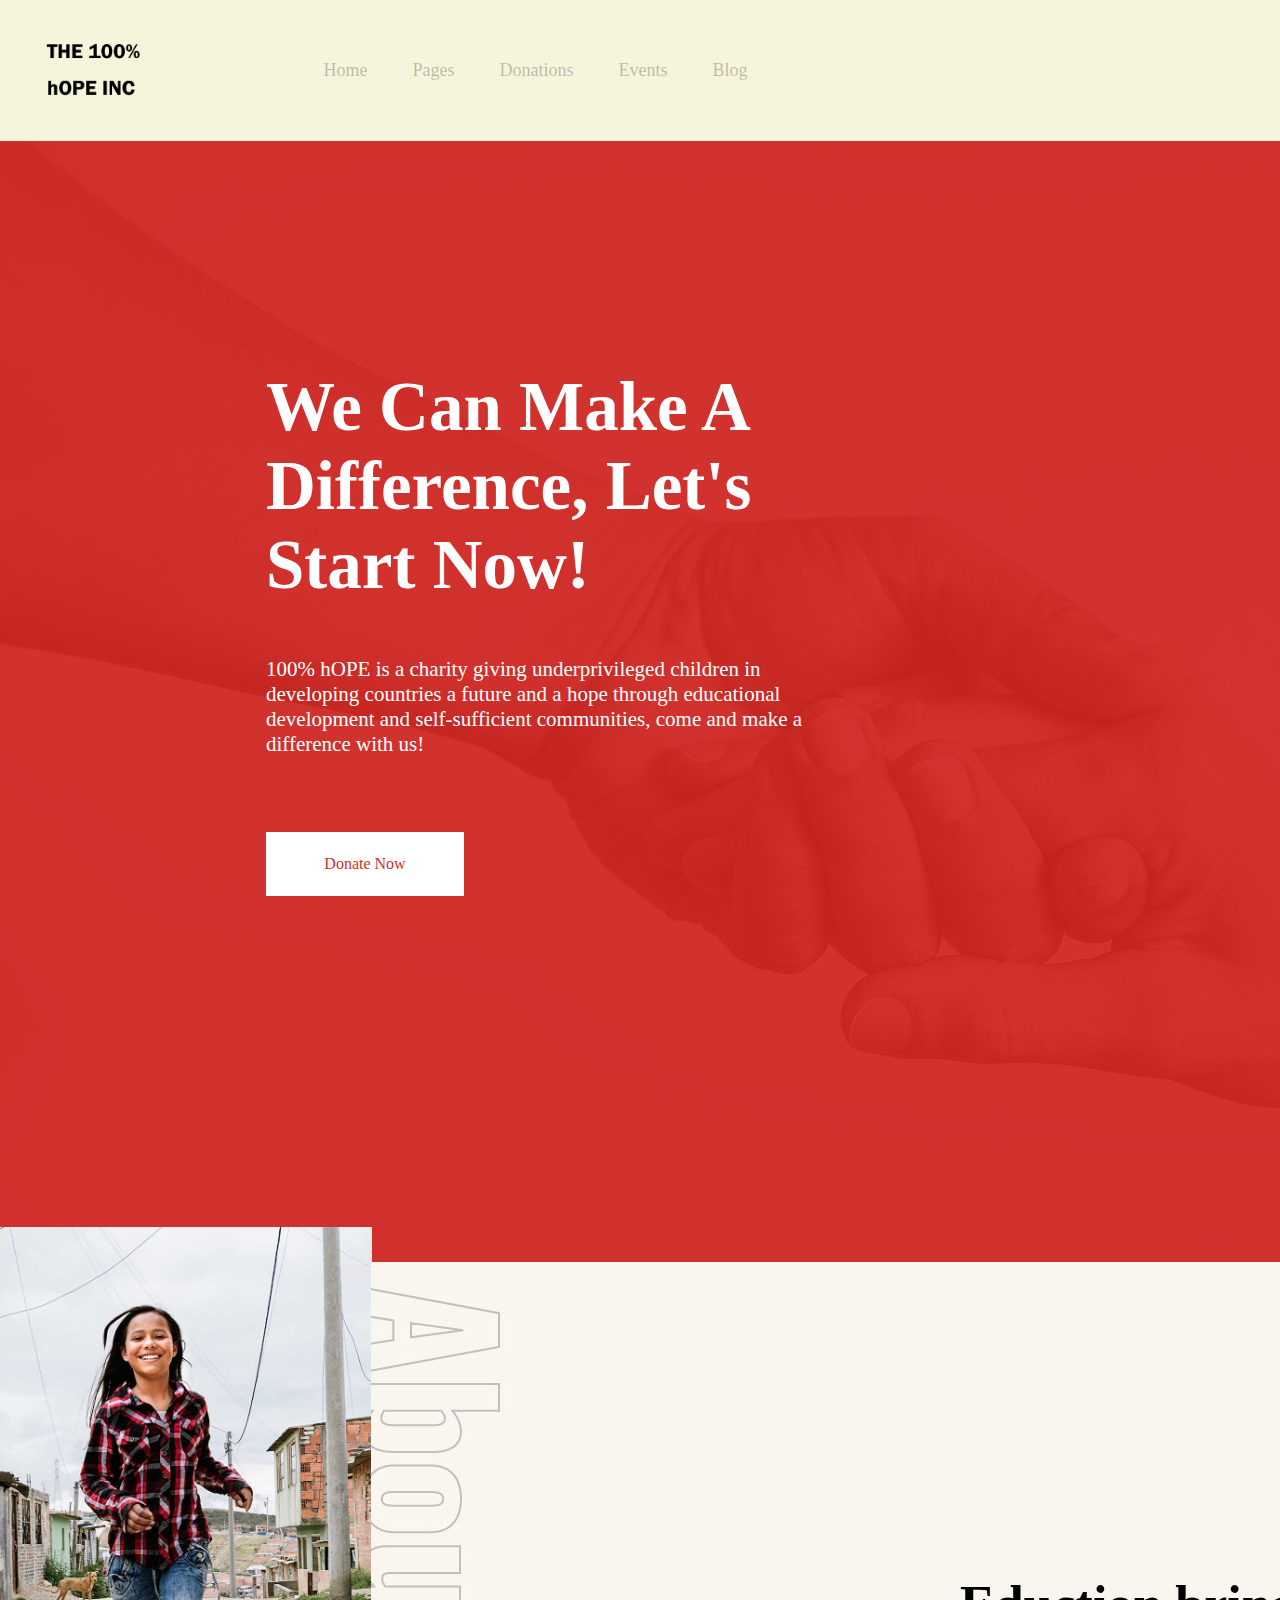
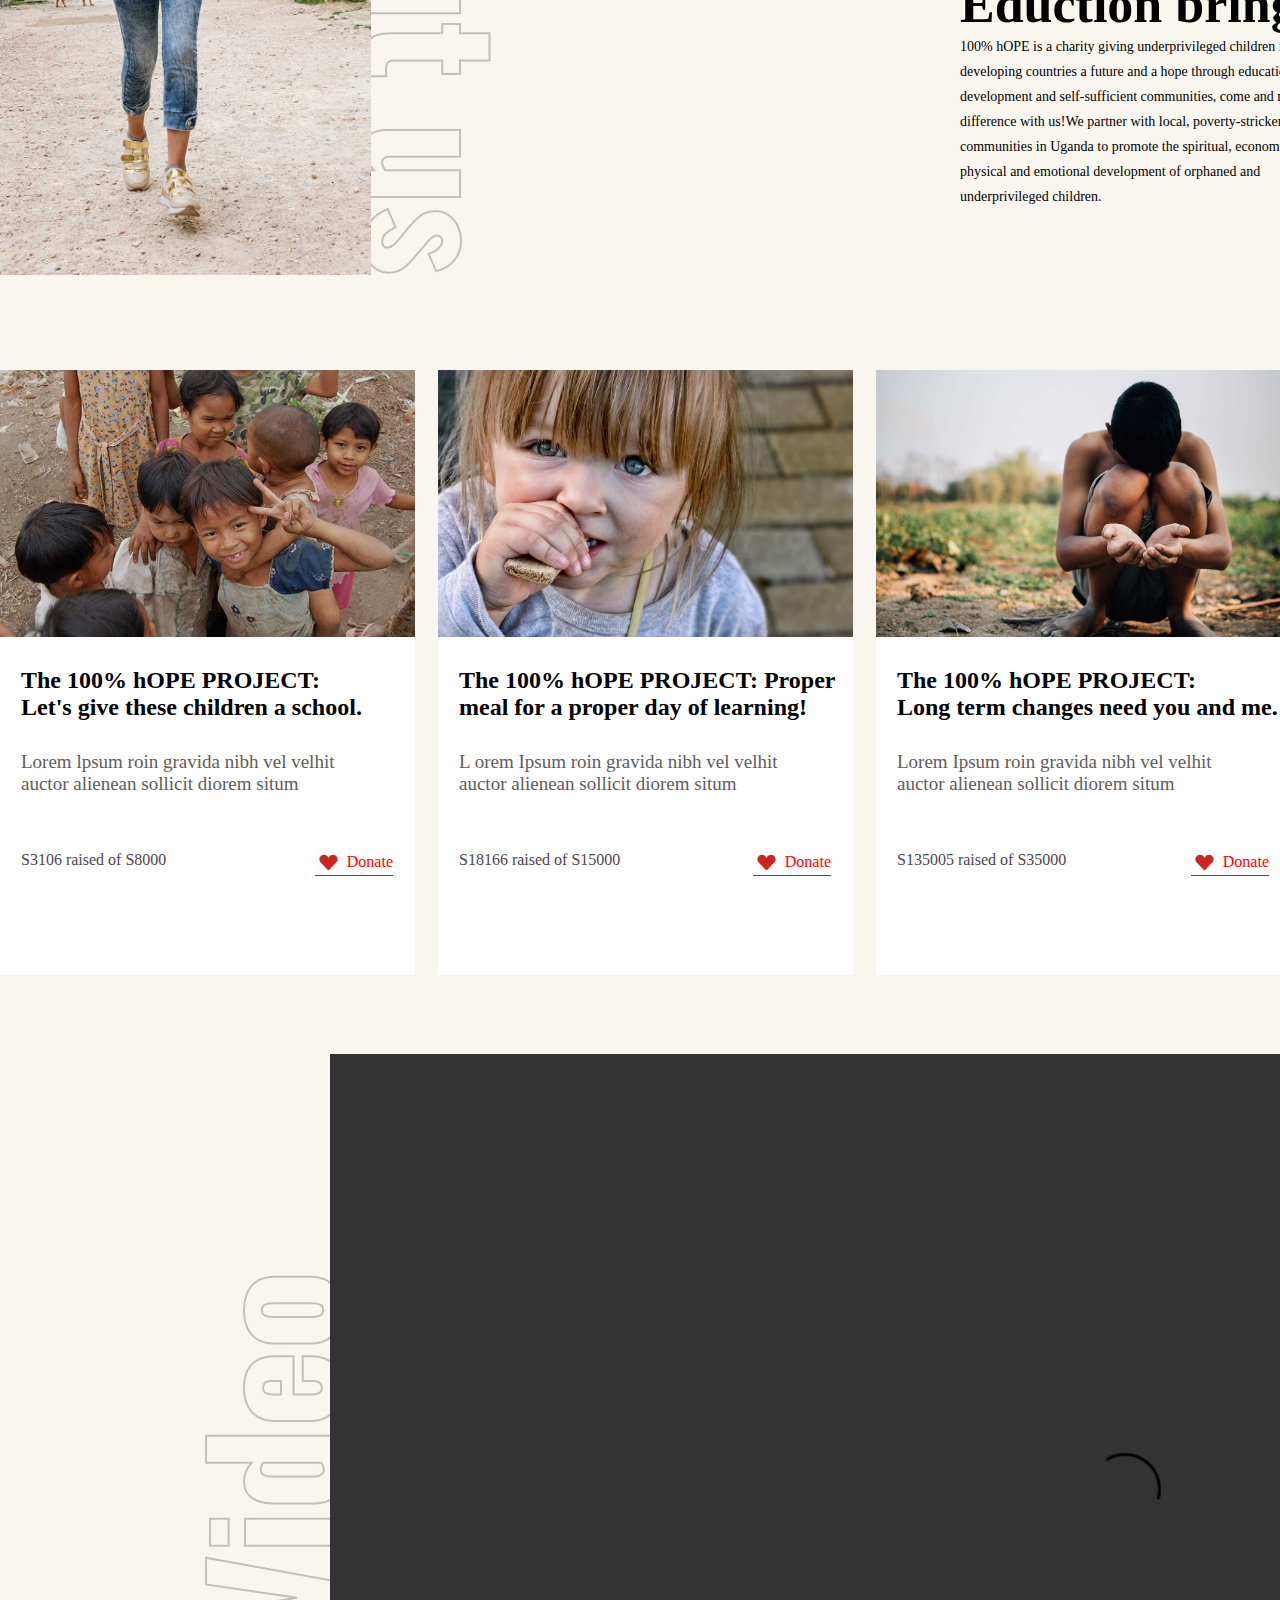
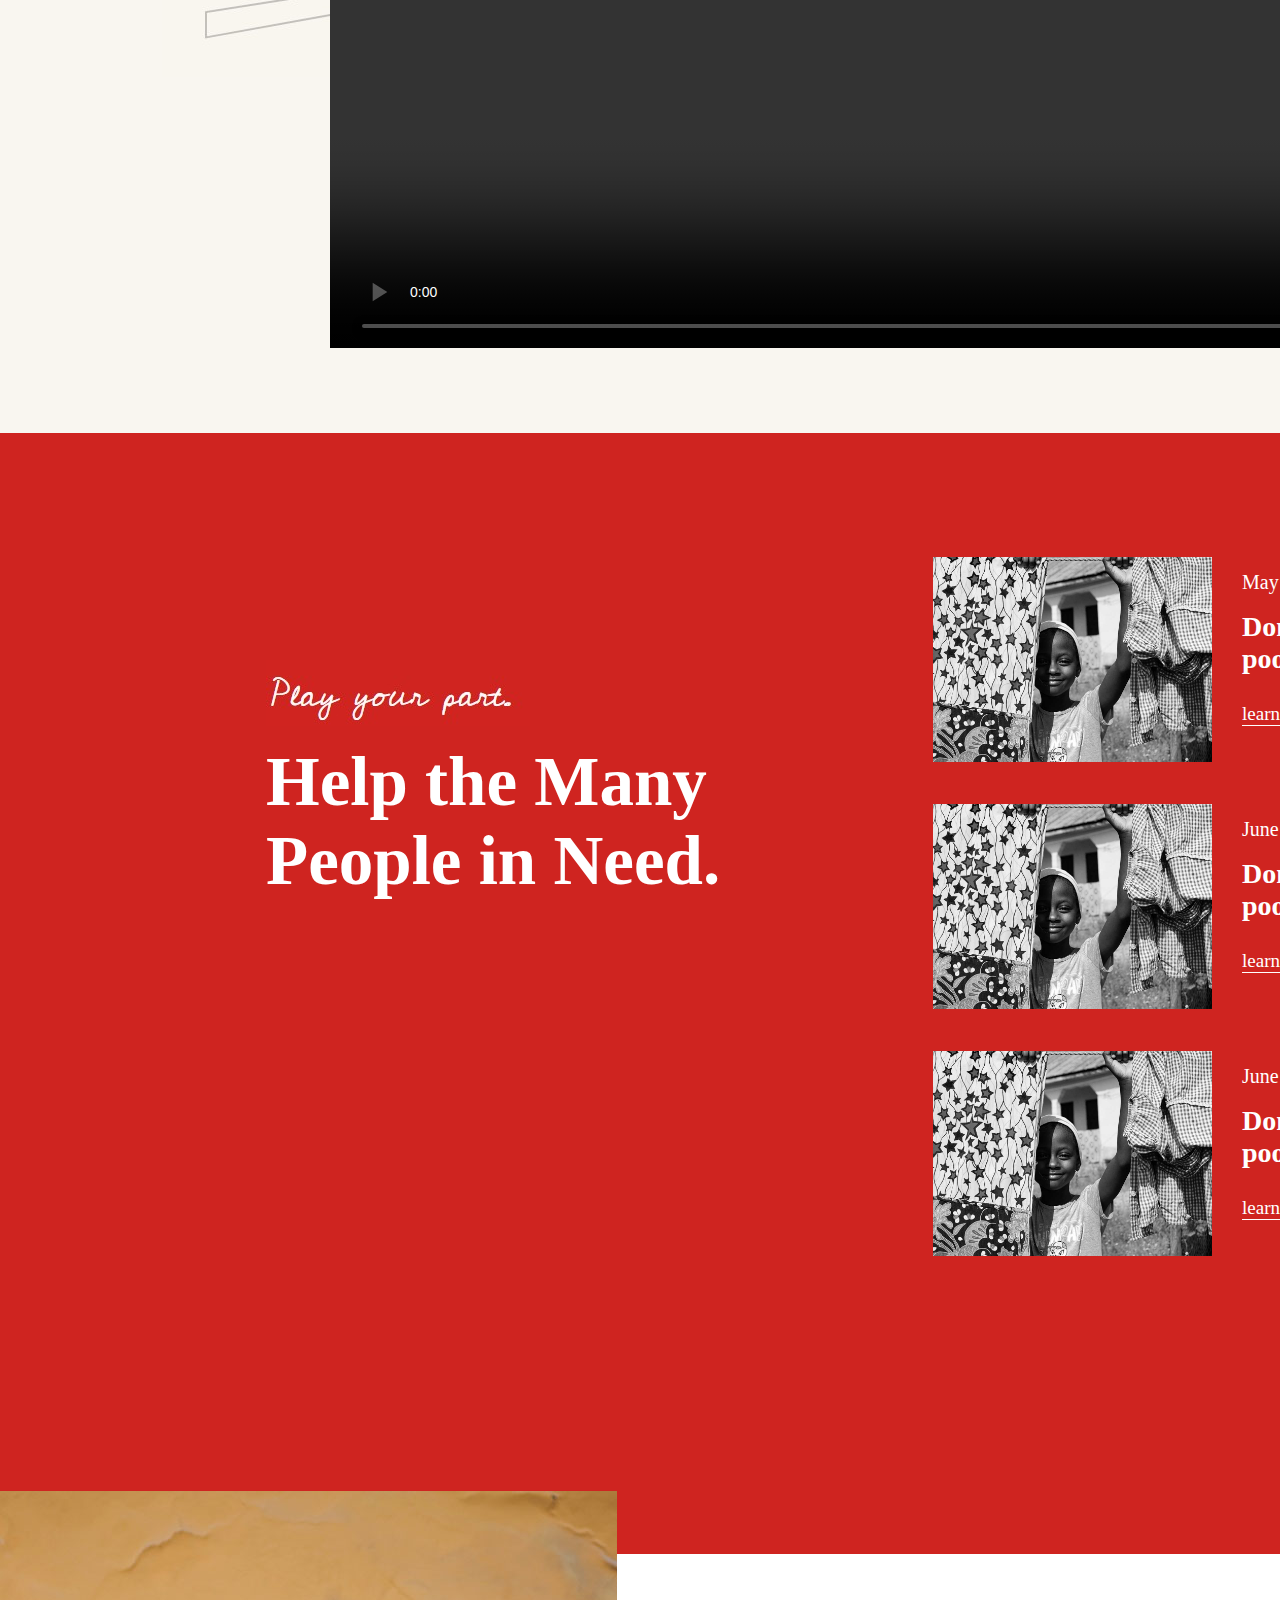
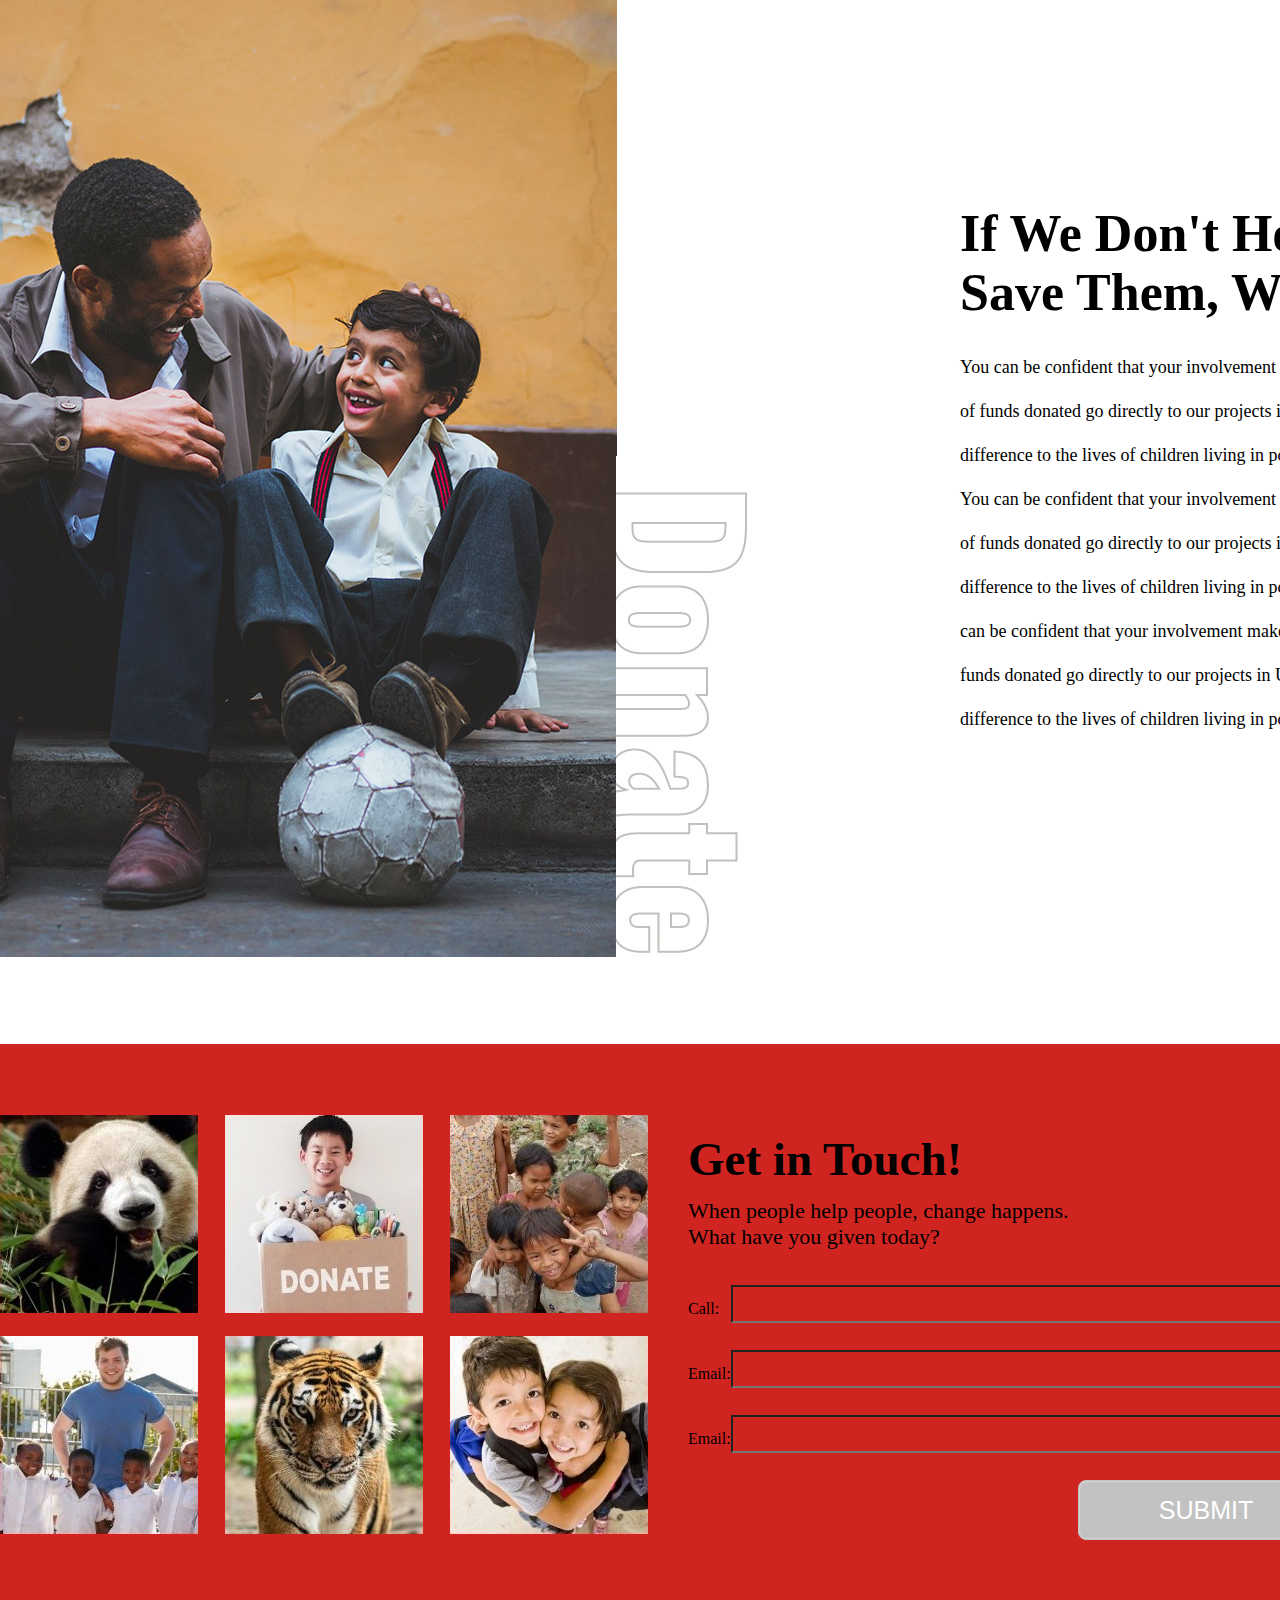
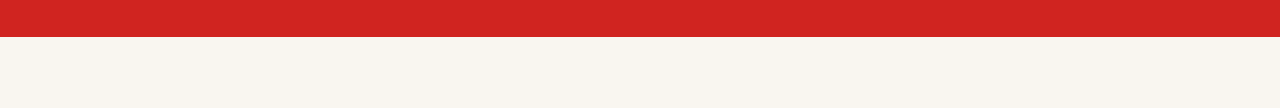
<file: index.html>
<!DOCTYPE html>
<html>

<head>
    <meta charset="UTF-8">
    <meta name="viewport" content="width=device-width, initial-scale=1.0">
    <title>Document</title>
    <link rel="stylesheet" href="./css/index.css">
    <link rel="stylesheet" href="./css/com.css">
</head>

<body>
    <div class="big-box" style=" background-color: beige;">
        <div class="top-box">
            <div class="log">
                <a href="#"> <img src="./images/logo1.png" alt=""></a>
            </div>
            <ul class="nav">
                <li><a href="./index.html">Home</a></li>
                <li><a href="#">Pages</a></li>
                <li><a href="./Don.html">Donations</a></li>
                <li><a href="#">Events</a></li>
                <li><a href="#">Blog</a></li>
            </ul>

        </div>
    </div>
    <div class="content" style=" background: url(./images/h1-bckg-image.jpg);">
        <div class="tu-1">
            <h3 class="w1">
                We Can Make A Difference, Let's Start Now!
            </h3>
            <p class="R1">
                100% hOPE is a charity giving underprivileged children in developing countries a future and a hope through educational development and self-sufficient communities, come and make a difference with us!
            </p>
            <a href="#" style="  text-decoration: none;">
                <div class="an">
                    Donate Now
                </div>
            </a>
        </div>
        <div class="xnh">
            <img width="542" src="./images/xiaonvhai.jpg" alt="">
        </div>
    </div>
    <div class="content" style="  margin-top: 0; height: 708px; ">
        <div class="con-box">
            <div class="tu-2">
                <h3 class="C1">Eduction brings hope.
</h3>
                <p class="L1">
                    100% hOPE is a charity giving underprivileged children in developing countries a future and a hope through educational development and self-sufficient communities, come and make a difference with us!We partner with local, poverty-stricken communities in Uganda to promote the spiritual, economic, physical and emotional development of orphaned and underprivileged children. 

                </p>
                <p class="T1">
                    This approach will enable generations of African children to have a future and a hope through educational development.
                </p>
            </div>

            <div class="xnv-img">

                <img width="372.05px" src="./images/xnh2.jpg" alt="">
                <img style="margin-left: -5px;
                margin-top: 64px;" src="./images/abus.jpg" alt="">
            </div>
        </div>
    </div>
    <ul class="nav-2">
        <li>
            <img class="im" src="./images/li7.jpg" alt="">
            <div class="midd-box">
                <h4 class="h4">The 100% hOPE PROJECT:<br> Let's give these children a school.</h4>
                <p class="p">
                    Lorem lpsum roin gravida nibh vel velhit <br>
                    auctor alienean sollicit diorem situm
                </p>
                <div style="width: 372px ;">
                    <span class="sp">
                        S3106 raised of S8000
                    </span>

                    <span class="sp-1">
                        <img src="./images/ai.jpg" alt="">
                        Donate
                    </span>
                </div>
            </div>
        </li>
        <li> <img class="im" src="./images/li8.jpg" alt="">
            <div class="midd-box">
                <h4 class="h4">
                    The 100% hOPE PROJECT: Proper meal for a proper day of learning!
                </h4>
                <p class="p">
                    L orem Ipsum roin gravida nibh vel velhit <br>
                    auctor alienean sollicit diorem situm
                </p>
                <div style="width: 372px ;">
                    <span class="sp">
                        S18166 raised of S15000
                    </span>

                    <span class="sp-1">
                        <img src="./images/ai.jpg" alt="">
                        Donate
                    </span>
                </div>
            </div>
        </li>
        <li> <img class="im" src="./images/li9.jpg" alt="">
            <div class="midd-box">
                <h4 class="h4">
                    The 100% hOPE PROJECT: <br> Long term changes need you and me.
                </h4>
                <p class="p">
                    Lorem Ipsum roin gravida nibh vel velhit <br>
                    auctor alienean sollicit diorem situm
                </p>
                <div style="width: 372px ;">
                    <span class="sp">
                        S135005 raised of S35000
                    </span>

                    <span class="sp-1">
                        <img src="./images/ai.jpg" alt="">
                        Donate
                    </span>
                </div>
            </div>
        </li>
    </ul>
    <div class="content" style="  margin-top: 0; height: 979px; ">
        <div class="vide-1">
            <img src="./images/video.jpg" alt="">
        </div>
        <div style="float: right;">
            <video width="1590px" height="894px" loop="loop" controls="controls" src="https://www.youtube.com/watch?v=uW0F2TN1snQ"></video>
        </div>
    </div>

    <div class="content" style="background-color: #cf2420;">
        <div class="tu-1">
            <h3 class="w1">
                <img src="./images/p.jpg" alt=""><br>
                Help the Many People
                in Need.
            </h3>
        </div>
        <ul class="ab">
            <li>
                <a href="#"> <img src="./images/nan.jpg" alt=""></a>
                <div class="ab-wen">
                    <p class="p1">
                        <a href="#">
                            May 13, 2020 in South Africa</a>
                    </p>
                    <h3 class="h41">
                        <a href="#">
                            Donate food for the <br>poor people</a>
                    </h3>
                    <p class="p2">
                        <a href="#">
                            learn More</a>
                    </p>
                </div>
            </li>
            <li>
                <a href="#">
                    <img src="./images/nan.jpg" alt=""></a>
                <div class="ab-wen">
                    <p class="p1">
                        <a href="#">
                            June 17, 2020 in South Africa</a>
                    </p>
                    <h3 class="h41"> <a href="#">
                            Donate food for the <br>poor people</a>
                    </h3>
                    <p class="p2">
                        <a href="#">
                            learn More</a>
                    </p>
            </li>
            <li>
                <a href="#">
                    <img src="./images/nan.jpg" alt=""></a>
                <div class="ab-wen">
                    <p class="p1">
                        <a href="#">
                            June 17, 2020 in South Africa</a>
                    </p>
                    <h3 class="h41">
                        <a href="#">
                            Donate food for the <br>poor people</a>
                    </h3>
                    <p class="p2">
                        <a href="#">
                            learn More</a>
                    </p>
            </li>
        </ul>
    </div>

    <div class="content" style="  margin-top: 0;height: 1090px; background-color: #ffffff;">
        <div class="con-box">
            <div class="tu-2">
                <h3 class="C1">If We Don't Help</h3>
                <h3 class="C1" style="    margin-bottom: 23px;">
                    Save Them, Who Will?</h3>
                <p class="L1" style="font-size: 18px; width: 844px;  line-height: 44px; float: left;">
                    You can be confident that your involvement makes a real difference to the lives of children living in poverty. 100% of funds donated go directly to our projects in Uganda. You can be confident that your involvement makes a real difference to the lives of children living in poverty. 100% of funds donated go directly to our projects in Uganda.
                    You can be confident that your involvement makes a real difference to the lives of children living in poverty. 100% of funds donated go directly to our projects in Uganda.
                    You can be confident that your involvement makes a real difference to the lives of children living in poverty. 100% of funds donated go directly to our projects in Uganda.You can be confident that your involvement makes a real difference to the lives of children living in poverty. 100% of funds donated go directly to our projects in Uganda.
                    You can be confident that your involvement makes a real difference to the lives of children living in poverty. 100% of funds donated go directly to our projects in Uganda.
                    
                </p>

            </div>

            <div class="xnv-img" style="    left: 0;">

                <img width="617px" height="1066px" src="./images/danan.jpg" alt="">
                <img style="    margin-left: -5px;" src="./images/Don.jpg" alt="">
            </div>
        </div>
    </div>

    <div class="boot">
        <div class="boot-div">
            <ul class="boot-ul">
                <li><img src="./images/熊.jpg" alt=""></li>
                <li><img src="./images/wan.jpg" alt=""></li>
                <li><img src="./images/ren.jpg" alt=""></li>
                <li><img src="./images/hai.jpg" alt=""></li>
                <li><img src="./images/虎.jpg" alt=""></li>
                <li><img src="./images/hai1.jpg" alt=""></li>
            </ul>
            <ul class="inp-big">
                <li>
                    <h2 class="boot-h2">Get in Touch!</h2>
                </li>
                <li>
                    <p class="boot-p">When people help people, change happens. <br>
                        What have you given today?
                    </p>
                </li>
                <li>
                    <form action="#" style="    width: 739px;">
                        Call:&nbsp;&nbsp;&nbsp;<input class="boot-h4" type="text" value=" ">
                        Email:<input class="boot-h4" type="text" value="">
                        Email:<input class="boot-h4" type="text" value="">
                        <input class="tijiao" type="submit" value="SUBMIT">
                    </form>
                </li>

            </ul>


        </div>
    </div>

</body>

</html>
</file>
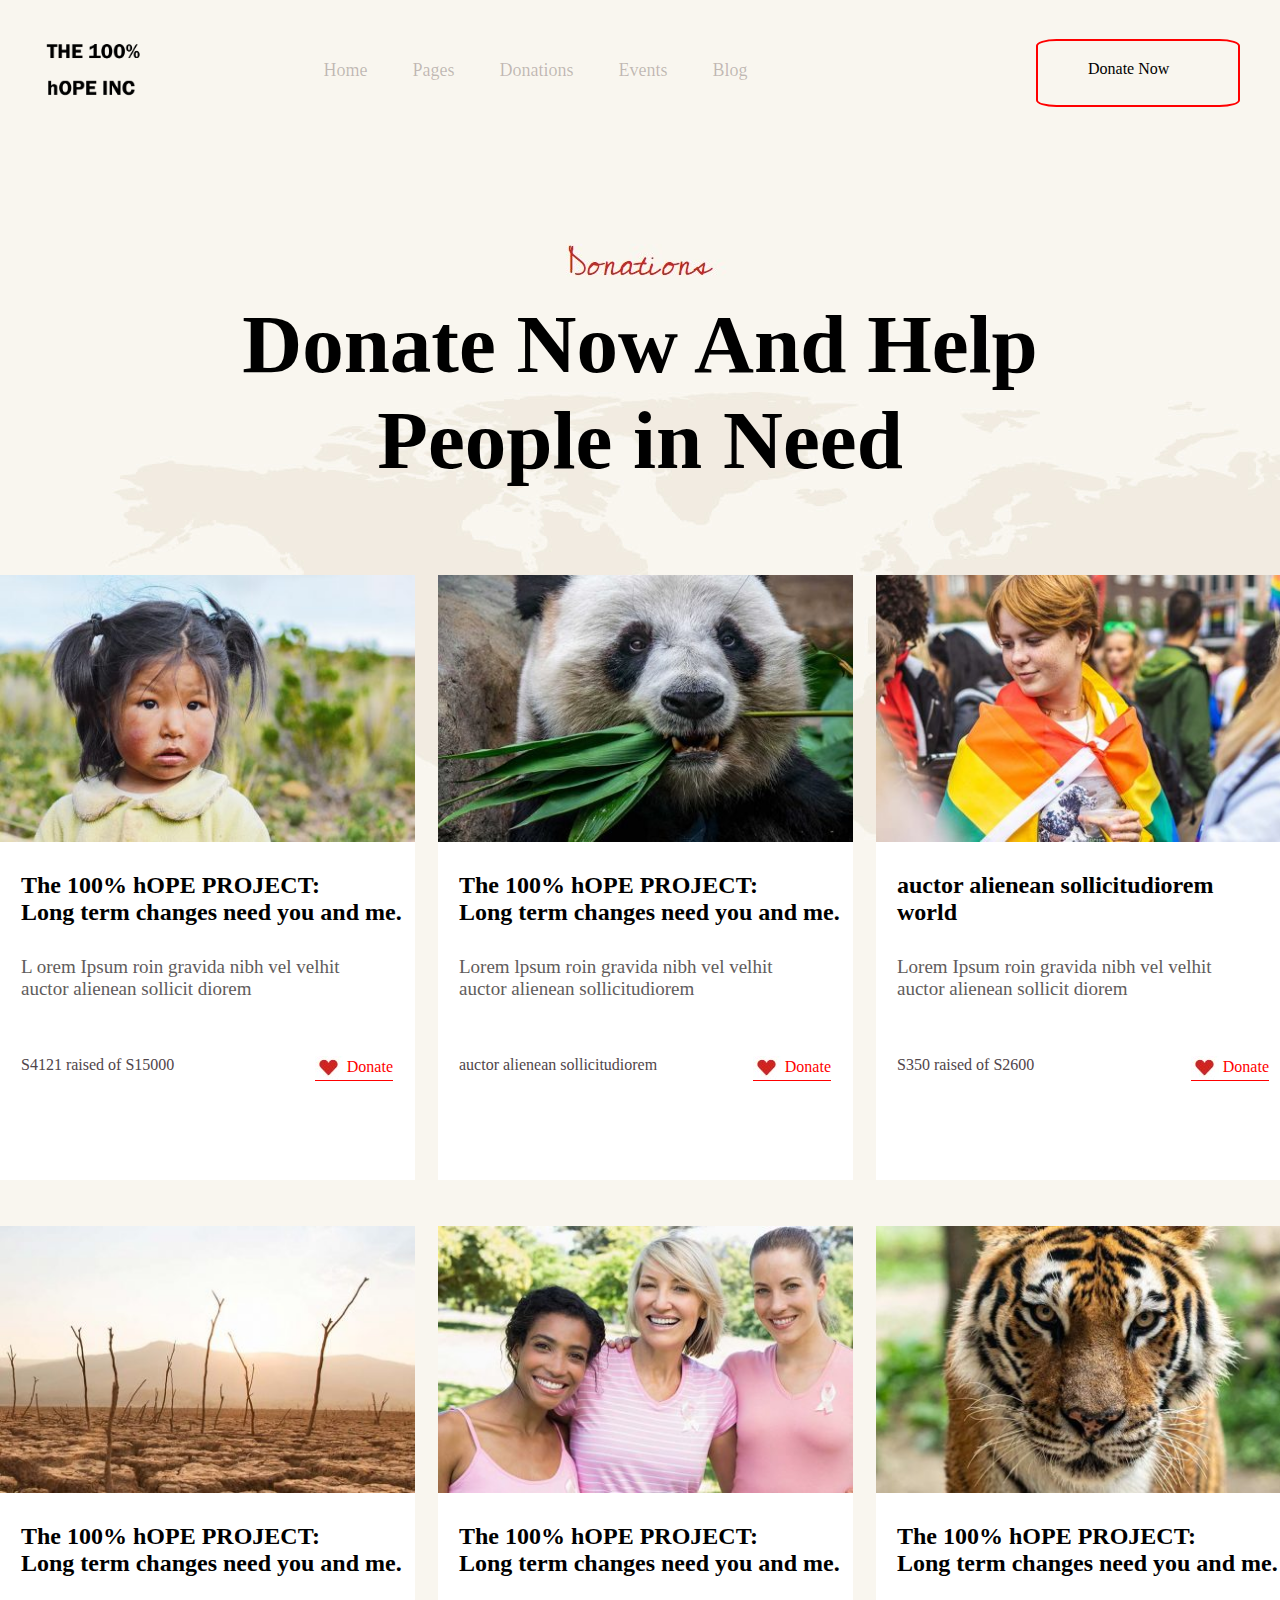
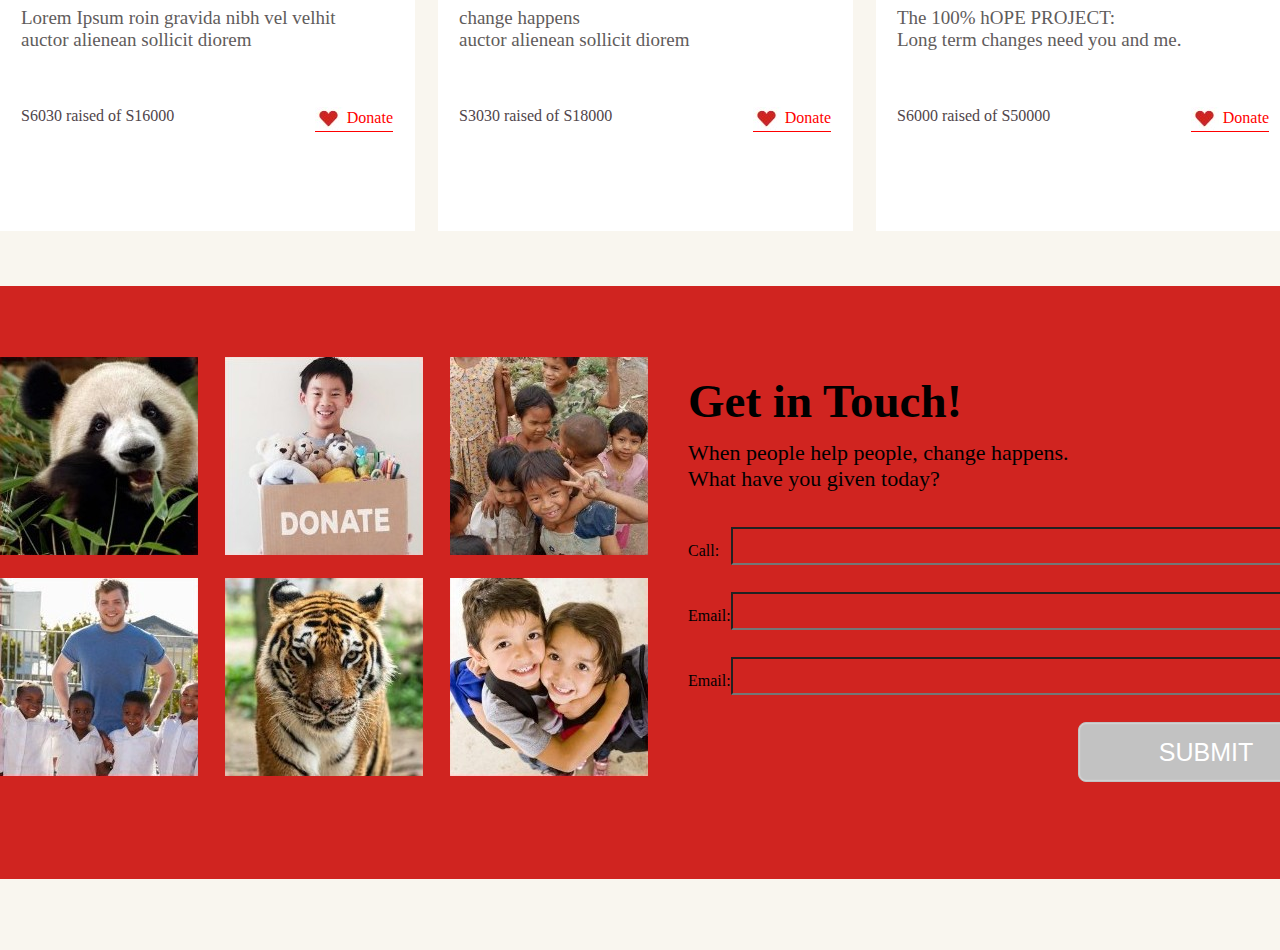
<file: Don.html>
<!DOCTYPE html>
<html>

<head>
    <meta charset="UTF-8">
    <meta name="viewport" content="width=device-width, initial-scale=1.0">
    <title>Document</title>
    <link rel="stylesheet" href="./css/com.css">
    <link rel="stylesheet" href="./css/Don.css">
</head>

<body>
    <div class="big-box">
        <div class="top-box">
            <div class="log">
                <a href="#"> <img src="./images/logo1.png" alt=""></a>
            </div>
            <ul class="nav">
                <li><a href="./index.html">Home</a></li>
                <li><a href="#">Pages</a></li>
                <li><a href="./Don.html">Donations</a></li>
                <li><a href="#">Events</a></li>
                <li><a href="#">Blog</a></li>
            </ul>
            <div class="top-box-right">
                <p>
                    Donate&nbsp;Now
                </p>
            </div>
        </div>
    </div>
    </div>
    <div class="nav-1">
        <h1>
            <img style="display: block;
            margin: 0 auto;" src="./images/zi.jpg" alt="">
            Donate Now And Help
            People in Need
        </h1>
    </div>
    <ul class="nav-2">
        <li> <img class="im" src="./images/li1.jpg" alt="">
            <div class="midd-box">
                <h4 class="h4"> The 100% hOPE PROJECT: <br> Long term changes need you and me.</h4>
                <p class="p">
                    L orem Ipsum roin gravida nibh vel velhit <br>
                    auctor alienean sollicit diorem
                </p>
                <div style="width: 372px ;">
                    <span class="sp">
                        S4121 raised of S15000
                    </span>

                    <span class="sp-1">
                        <img src="./images/ai.jpg" alt="">
                        Donate
                    </span>
                </div>
            </div>
        </li>
        <li> <img class="im" src="./images/li2.jpg" alt="">
            <div class="midd-box">
                <h4 class="h4">
                     The 100% hOPE PROJECT: <br> Long term changes need you and me.
                </h4>
                <p class="p">
                    Lorem lpsum roin gravida nibh vel velhit <br>
                    auctor alienean sollicitudiorem
                </p>
                <div style="width: 372px ;">
                    <span class="sp">
                        auctor alienean sollicitudiorem
                    </span>

                    <span class="sp-1">
                        <img src="./images/ai.jpg" alt="">
                        Donate
                    </span>
                </div>
            </div>
        </li>
        <li> <img class="im" src="./images/li3.jpg" alt="">
            <div class="midd-box">
                <h4 class="h4">
                    auctor alienean sollicitudiorem <br>
                    world
                </h4>
                <p class="p">
                    Lorem Ipsum roin gravida nibh vel velhit <br>
                    auctor alienean sollicit diorem
                </p>
                <div style="width: 372px ;">
                    <span class="sp">
                        S350 raised of S2600
                    </span>

                    <span class="sp-1">
                        <img src="./images/ai.jpg" alt="">
                        Donate
                    </span>
                </div>
            </div>
        </li>
        <li> <img class="im" src="./images/li4.jpg" alt="">
            <div class="midd-box">
                <h4 class="h4"> The 100% hOPE PROJECT: <br> Long term changes need you and me.</h4>
                <p class="p">
                    Lorem Ipsum roin gravida nibh vel velhit<br>
                    auctor alienean sollicit diorem
                </p>
                <div style="width: 372px ;">
                    <span class="sp">
                        S6030 raised of S16000
                    </span>

                    <span class="sp-1">
                        <img src="./images/ai.jpg" alt="">
                        Donate
                    </span>
                </div>
            </div>
        </li>
        <li> <img class="im" src="./images/li5.jpg" alt="">
            <div class="midd-box">
                <h4 class="h4">
                     The 100% hOPE PROJECT: <br> Long term changes need you and me.
                </h4>
                <p class="p">
                    change happens<br>
                    auctor alienean sollicit diorem
                </p>
                <div style="width: 372px ;">
                    <span class="sp">
                        S3030 raised of S18000
                    </span>

                    <span class="sp-1">
                        <img src="./images/ai.jpg" alt="">
                        Donate
                    </span>
                </div>
            </div>
        </li>
        <li> <img class="im" src="./images/li6.jpg" alt="">
            <div class="midd-box">
                <h4 class="h4">
                    The 100% hOPE PROJECT: <br> Long term changes need you and me.
                </h4>
                <p class="p">
                     The 100% hOPE PROJECT: <br> Long term changes need you and me.
                </p>
                <div style="width: 372px ;">
                    <span class="sp">
                        S6000 raised of S50000
                    </span>

                    <span class="sp-1">
                        <img src="./images/ai.jpg" alt="">
                        Donate
                    </span>
                </div>
            </div>
        </li>
    </ul>
    <div class="boot">
        <div class="boot-div">
            <ul class="boot-ul">
                <li><img src="./images/熊.jpg" alt=""></li>
                <li><img src="./images/wan.jpg" alt=""></li>
                <li><img src="./images/ren.jpg" alt=""></li>
                <li><img src="./images/hai.jpg" alt=""></li>
                <li><img src="./images/虎.jpg" alt=""></li>
                <li><img src="./images/hai1.jpg" alt=""></li>
            </ul>
            <ul class="inp-big">
                <li>
                    <h2 class="boot-h2">Get in Touch!</h2>
                </li>
                <li>
                    <p class="boot-p">When people help people, change happens. <br>
                        What have you given today?
                    </p>
                </li>
                <li>
                    <form action="#" style="    width: 739px;">
                        Call:&nbsp;&nbsp;&nbsp;<input class="boot-h4" type="text" value="
                         ">
                        Email:<input class="boot-h4" type="text" value="
                        ">
                        Email:<input class="boot-h4" type="text" value="
                        ">
                        <input class="tijiao" type="submit" value="SUBMIT">
                    </form>
                </li>

            </ul>


        </div>
    </div>

</body>

</html>
</file>
<file: css/index.css>
body {
    background-color: #f9f6f0;
}

.content {
    width: 1920px;
    height: 1121px;
    margin: 0 auto;
    position: relative;
}

.tu-1 {
    float: left;
    margin-top: 227px;
    margin-left: 266px
}

.w1 {
    color: #ffffff;
    font-size: 69px;
    width: 618px;
    margin-bottom: 52px;
}

.R1 {
    color: #ffffff;
    font-size: 21px;
    width: 574px;
    margin-bottom: 75px;
}

.xnh {
    display: inline-block;
    margin-top: 420px;
    float: right;
}

.con-box {
    display: inline-block;
    margin-top: 250px;
    margin-left: 960px;
}

.C1 {
    font-size: 52px;
    width: 730px;
}

.L1 {
    font-size: 14px;
    width: 383px;
    line-height: 25px;
    float: left;
}

.T1 {
    font-size: 14px;
    width: 303px;
    line-height: 25px;
    float: right;
    margin-right: 100px;
}

.tu-2 {
    width: 885px;
    height: 524px;
}

.an {
    width: 198px;
    height: 64px;
    background-color: #ffffff;
    text-align: center;
    line-height: 64px;
    color: #d0312d;
    transition: all 0.7s;


}

.an:hover {
    cursor: pointer;
    width: 200px;
    height: 65px;
    box-shadow: -14px 10px 23px 6px #00000041;

}

.xnv-img {
    position: absolute;
    left: 0;
    top: -63px;
}



.vide-1 {
    display: inline-block;
    margin-top: 184px;
    margin-left: 162px;
}

.ab {
    display: inline-block;
    margin-top: 124px;
    margin-left: 49px;
    width: 741px;
}

.ab img {
    width: 279px;
    float: left;
}

.ab li {
    list-style: none;
    margin-bottom: 28px;
    float: left;
}

.ab .p1 a,
.ab .p2 a,
.ab .h41 a {
    text-decoration: none;
    color: #ffffff;
}

.ab .p1,
.ab .p2,
.ab .h41:hover {
    cursor: pointer;
}

.p1 {
    font-size: 20px;
    margin-top: 14px;
}

.h41 {
    font-size: 28px;
    margin-top: 17px;
    margin-bottom: 28px;
}

.p2 {
    font-size: 19px;
    border-bottom: 1px #fff solid;
    display: inline-block;
}

.ab-wen {
    margin-left: 309px;
    width: 538px;
    height: 205px;
}
</file>
<file: css/com.css>
* {
    margin: 0;
    padding: 0;
}




li {
    list-style: none;

}



.top-box {
    width: 1200px;
    height: 141px;
    margin: 0 auto;

}

.log {
    float: left;
    width: 102.5px;
    height: 53px;
    margin-top: 37px;
}

.log img {
    width: 102.5px;

}

.nav {
    width: 633px;
    height: 141px;
    margin: 0 auto;
    line-height: 141px;
}

.nav li {
    float: left;
    margin-right: 45px;


}

.nav li a:hover {
    color: #fe0000;
}

.nav li a {
    display: inline-block;
    font-size: 18px;
    text-decoration: none;
    color: #17000042;
}

.top-box-right {
    float: right;
    height: 64px;
    width: 200px;
    border: 2px red solid;
    transition: all 1.2s;
    border-radius: 10%;
    margin-top: -102px;
    cursor: pointer;
}

.top-box-right p {
    width: 100px;
    margin: 19px auto;

}

.top-box-right:hover {
    color: red;
}


.top-box-right:hover {
    border-radius: 50px;

}



.nav-2 {
    width: 1314px;
    height: 684px;
    margin: 0 auto;

}

.nav-2 li {
    float: left;
    margin-right: 23px;
    margin-bottom: 46px;
    width: 415px;
    height: 605px;
    background-color: #ffffff;
    transition: all 0.6s;
}

.nav-2 li .im {
    width: 415px;
}

.nav-2 li:hover {
    cursor: pointer;
    box-shadow: -14px 10px 23px 6px #00000041;
}

.midd-box {
    width: 383px;
    height: 244px;
    margin-top: 26px;
    margin-left: 21px;
}

.midd-box .h4 {
    font-size: 24px;
    margin-bottom: 30px;
}

.midd-box .p {
    font-size: 19px;
    color: #5f5c5c;
    margin-bottom: 56px;

}

.sp {
    float: left;
    color: #50454a;
}

.sp-1 {
    float: right;
    color: red;
    border-bottom: 1px red solid;
}

.sp-1 img {
    vertical-align: middle;
}


.boot {
    position: relative;
    background-color: #d02420;
}


.boot .boot-div {
    width: 1427px;

    height: 593px;
    position: relative;
    top: 71px;
    margin: 0 auto;

}

.inp-big {
    position: absolute;
    right: 0;
    top: 17px;
}


.boot .boot-ul {
    width: 676px;
    height: 500px;
    float: left;
}

.boot .boot-ul li {
    float: left;
    margin-right: 27px;
    margin-bottom: 19px;
}

.boot .tijiao {
    background-color: #c2c2c2;
    display: inline-block;
    border: #c2c2c2 solid 1px;
    box-shadow: inset rgba(255, 255, 255, 1.0) 0px 0px 2px 0px;
    border-radius: 8px;
    outline: none;
    width: 256px;
    height: 60px;
    cursor: pointer;
    color: #ffffff;
    font-size: 25px;
    transition: all 0.8s;
    margin-left: 390px;
}

.tijiao:hover {
    background: -webkit-linear-gradient(top, rgb(218, 67, 67), rgb(218, 67, 67) 50%, rgb(218, 67, 67) 50%, rgb(218, 67, 67) 100%);
}

.boot-h2 {
    font-size: 47px;
    margin-bottom: 12px;

}

.boot-p {
    font-size: 22px;
    margin-bottom: 35px;
}

.boot-h4 {
    width: 654px;

    background-color: #d02420;
    color: #FFF;

    font-size: 30px;
    margin-bottom: 27px;
}
</file>
<file: css/Don.css>
body {
     background: url(../images/beijing.jpg);
 }

 .nav-1 h1 {
     font-size: 83px;
     width: 1027px;
     text-align: center;
     margin: 87px auto;
 }

 .nav-2 {
     height: 1311px;

 }
</file>
